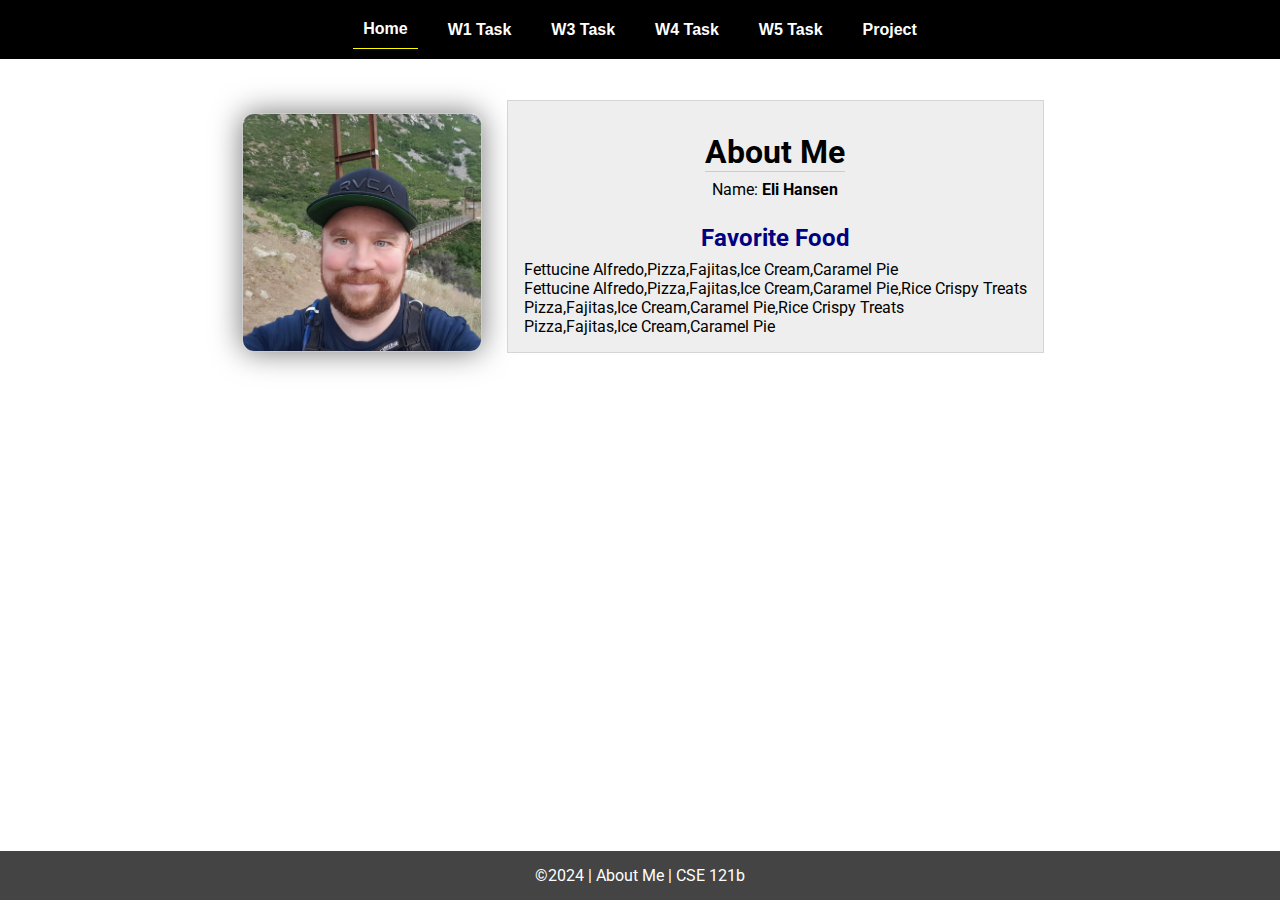
<file: index.html>
<!DOCTYPE html>
<html lang="en">

<head>
  <meta charset="UTF-8">
  <meta name="viewport" content="width=device-width, initial-scale=1.0">
  <title>About Me | CSE 121b | W02: Programming Tasks</title>
  <link rel="preconnect" href="https://fonts.googleapis.com">
  <link rel="preconnect" href="https://fonts.gstatic.com" crossorigin>
  <link href="https://fonts.googleapis.com/css2?family=Roboto:wght@400;600&display=swap" rel="stylesheet">
  <link rel="stylesheet" href="styles/main.css">
</head>

<body>
  <nav>
    <ul id="menu">
      <li><a id="toggleMenu">&equiv;</a></li>
      <li><a href="index.html" class="active">Home</a></li>
      <li><a href="w01-task.html" target="_blank">W1 Task</a></li>
      <li><a href="w03-task.html">W3 Task</a></li>
      <li><a href="w04-task.html">W4 Task</a></li>
      <li><a href="w05-task.html">W5 Task</a></li>
      <li><a href="project.html">Project</a></li>
    </ul>
  </nav>
  <main id="home">
    <picture>
      <img src="images/placeholder.png" alt="Placeholder Image">
    </picture>
    <section>
      <h1>About Me</h1>
      <div class="info">Name: <span id="name"></span></div>
      <h2>Favorite Food</h2>
      <div class="block" id="food"></div>
    </section>
  </main>
  <footer>
    &copy;<span id="year"></span> | About Me | CSE 121b
  </footer>
  <script src="scripts/main.js"></script>
  <script src="scripts/w02-task.js"></script>
</body>

</html>
</file>
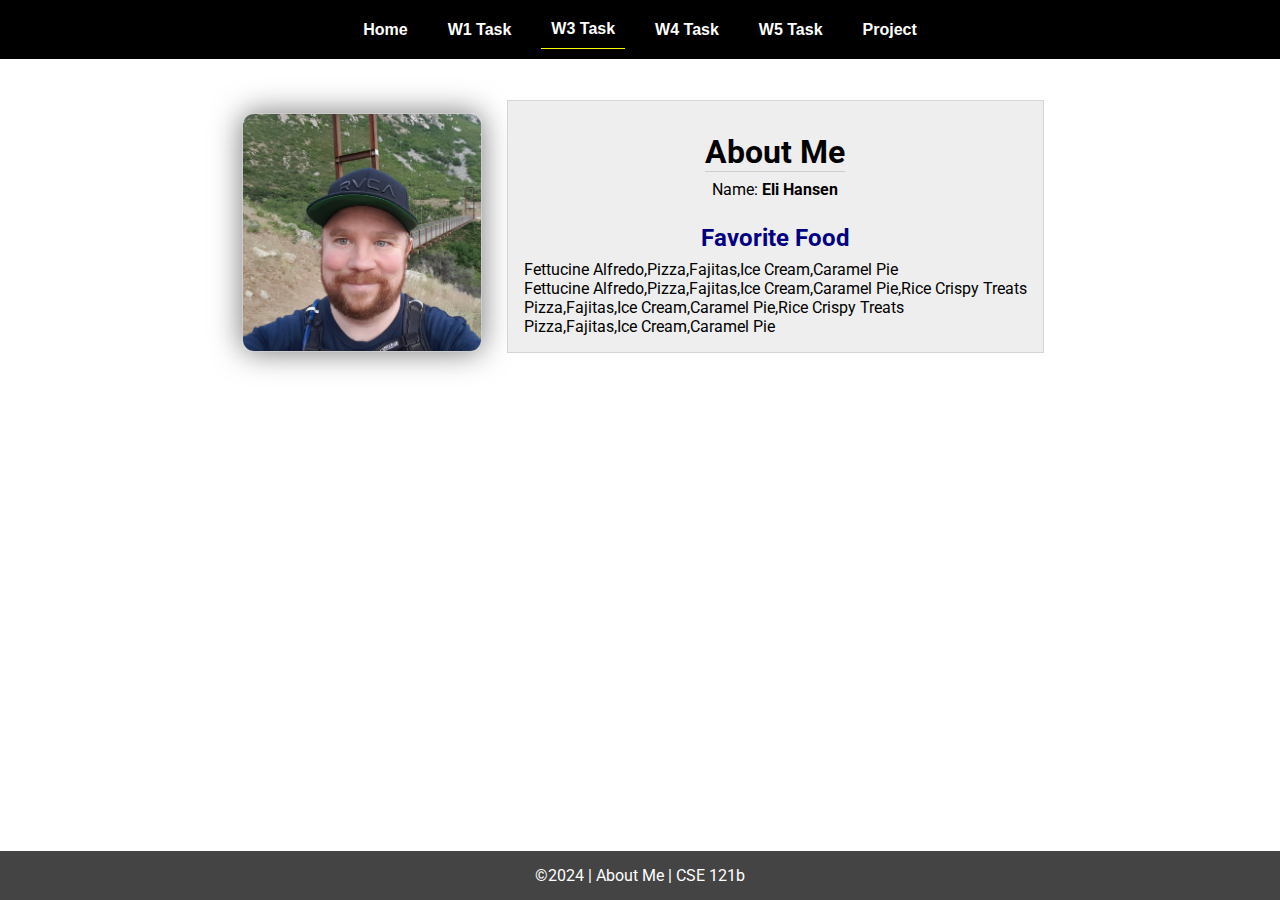
<file: w02-task/index.html>
<!DOCTYPE html>
<html lang="en">

<head>
  <meta charset="UTF-8">
  <meta name="viewport" content="width=device-width, initial-scale=1.0">
  <title>About Me | CSE 121b | W02: Programming Tasks</title>
  <link rel="preconnect" href="https://fonts.googleapis.com">
  <link rel="preconnect" href="https://fonts.gstatic.com" crossorigin>
  <link href="https://fonts.googleapis.com/css2?family=Roboto:wght@400;600&display=swap" rel="stylesheet">
  <link rel="stylesheet" href="styles/main.css">
</head>

<body>
  <nav>
    <ul id="menu">
      <li><a id="toggleMenu">&equiv;</a></li>
      <li><a href="/w02-task/index.html">Home</a></li>
      <li><a href="/w01-task/w01-task.html" target="_blank">W1 Task</a></li>
      <li><a href="/w03-task/w03-task.html" class="active">W3 Task</a></li>
      <li><a href="w04-task.html">W4 Task</a></li>
      <li><a href="w05-task.html">W5 Task</a></li>
      <li><a href="project.html">Project</a></li>
    </ul>
  </nav>
  <main id="home">
    <picture>
      <img src="images/placeholder.png" alt="Placeholder Image">
    </picture>
    <section>
      <h1>About Me</h1>
      <div class="info">Name: <span id="name"></span></div>
      <h2>Favorite Food</h2>
      <div class="block" id="food"></div>
    </section>
  </main>
  <footer>
    &copy;<span id="year"></span> | About Me | CSE 121b
  </footer>
  <script src="./scripts/main.js"></script>
  <script src="./scripts/w02-task.js"></script>
</body>

</html>
</file>
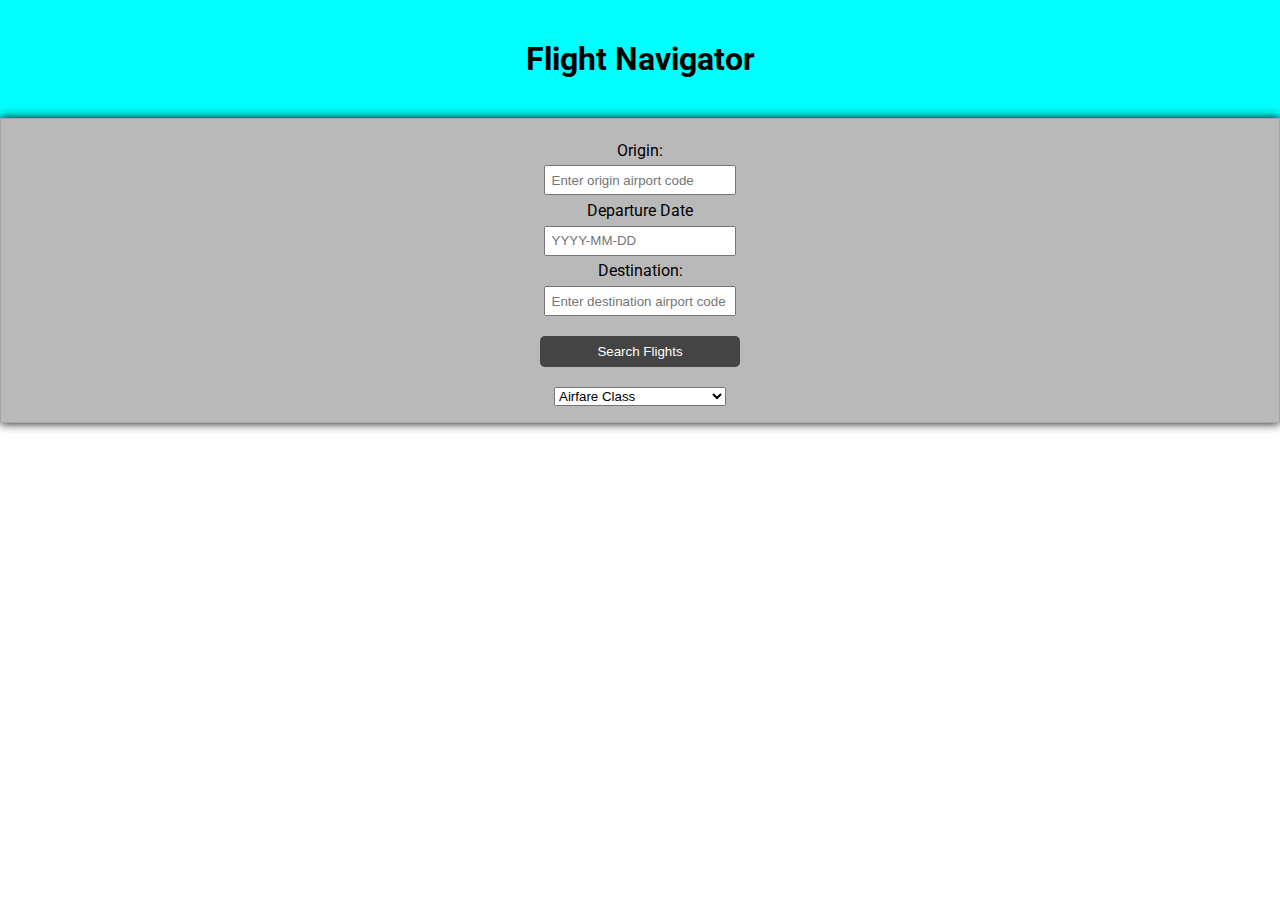
<file: project.html>
<!DOCTYPE html>
<html lang="en">

<head>
    <meta charset="UTF-8">
    <meta name="viewport" content="width=device-width, initial-scale=1.0">
    <link rel="preconnect" href="https://fonts.googleapis.com">
    <link rel="preconnect" href="https://fonts.gstatic.com" crossorigin>
    <link href="https://fonts.googleapis.com/css2?family=Roboto:wght@400;600&display=swap" rel="stylesheet">
    <link rel="stylesheet" href="styles/flightnavigator.css">
    <title>CSE 121b Final Project</title>
</head>

<body>
    <header>
        <h1>Flight Navigator</h1>
    </header>
    <main>
        <section class="inputs">
            <label for="originLocation">Origin:</label>
            <input type="text" id="originLocation" placeholder="Enter origin airport code">

            <label for="originLocation">Departure Date</label>
            <input type="text" id="departureDate" placeholder="YYYY-MM-DD">

            <label for="destinationLocation">Destination:</label>
            <input type="text" id="destinationLocation" placeholder="Enter destination airport code">

            <!-- <label for="originLocation">Return</label>
            <input type="text" id="returnDate" placeholder="YYYY-MM-DD"> -->

            <div id="button">
                <button type="button" id="searchFlightsBtn">Search Flights</button>
            </div>
            <select id="cabin" title="Choose an airfare class">
                <option value="" disabled selected>Airfare Class</option>
                <option value="ECONOMY">Economy Class</option>
                <option value="PREMIUM_ECONOMY">Premium Economy Class</option>
                <option value="BUSINESS">Business Class</option>
                <option value="FIRST">First Class</option>
            </select>
        </section>
        <section class="results">
            <ul class="resultsList"></ul>
        </section>

    </main>
    <footer>
        <script src="scripts/flightnavigator.js"></script>
    </footer>
</body>

</html>
</file>
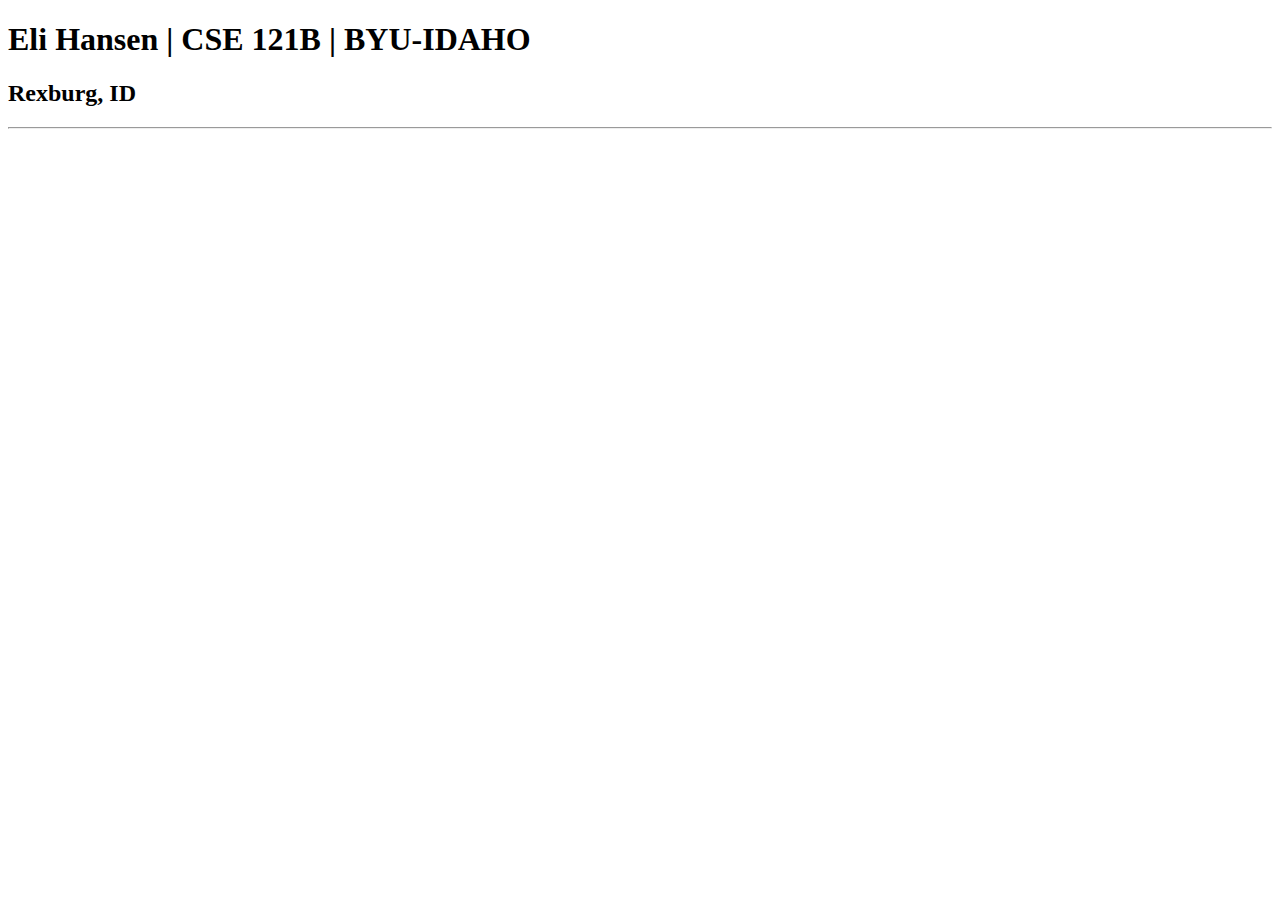
<file: test.html>
<!DOCTYPE html>
<html lang="en">

<head>
  <meta charset="UTF-8" />
  <meta name="viewport" content="width=device-width, initial-scale=1.0" />
  <title>Eli Hansen | CSE 121B | BYU-IDAHO</title>
</head>

<body>
  <h1>Eli Hansen | CSE 121B | BYU-IDAHO</h1>
  <h2>Rexburg, ID</h2>
  <hr>
</body>

</html>
</file>
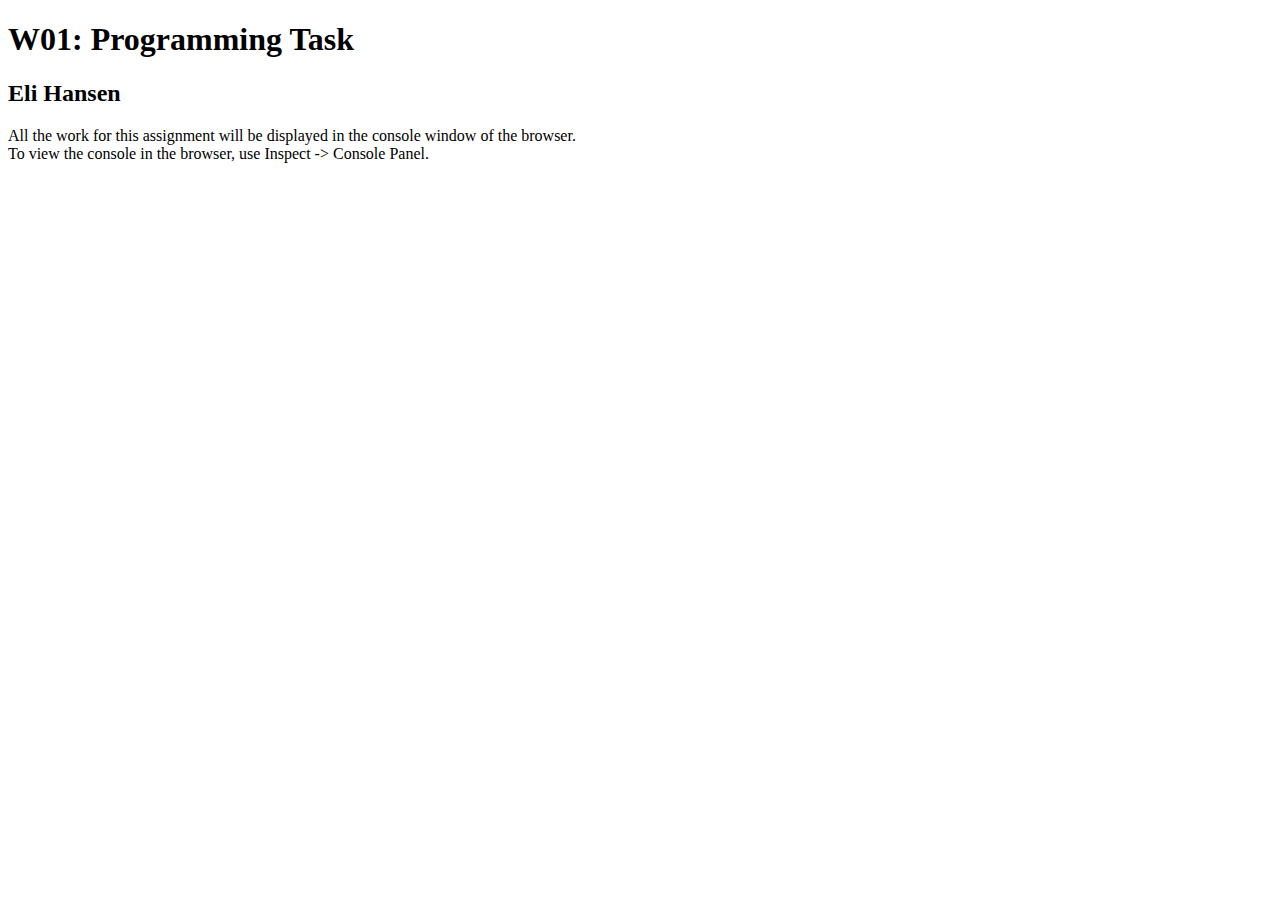
<file: w01-task.html>
<!DOCTYPE html>
<html lang="en">

<head>
  <meta charset="UTF-8" />
  <meta name="viewport" content="width=device-width, initial-scale=1.0" />
  <title>W01: Programming Task</title>
</head>

<body>
  <h1>W01: Programming Task</h1>
  <h2>Eli Hansen</h2>
  <p>
    All the work for this assignment will be displayed in the console window of the browser.
    <br />To view the console in the browser, use Inspect -> Console Panel.
  </p>

  <script src="w01-task.js"></script>
</body>

</html>
</file>
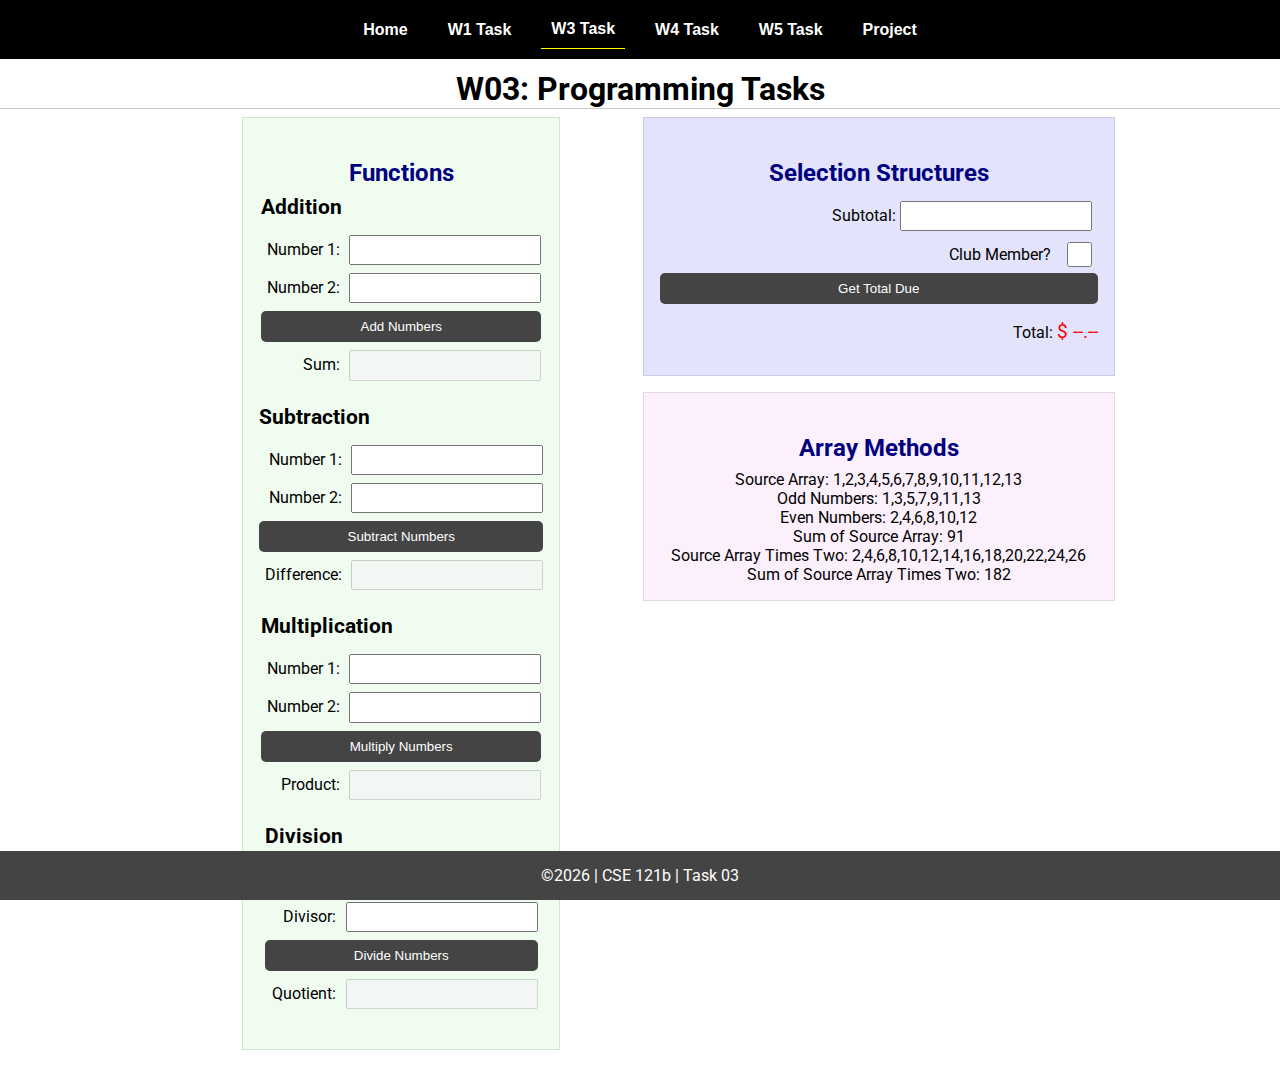
<file: w03-task.html>
<!DOCTYPE html>
<html lang="en">

<head>
    <meta charset="UTF-8">
    <meta name="viewport" content="width=device-width, initial-scale=1.0">
    <title>CSE 121b | W03: Programming Tasks</title>
    <link rel="preconnect" href="https://fonts.googleapis.com">
    <link rel="preconnect" href="https://fonts.gstatic.com" crossorigin>
    <link href="https://fonts.googleapis.com/css2?family=Roboto:wght@400;600&display=swap" rel="stylesheet">
    <link rel="stylesheet" href="styles/main.css">
</head>

<body>
    <nav>
        <ul id="menu">
            <li><a id="toggleMenu">&equiv;</a></li>
            <li><a href="index.html">Home</a></li>
            <li><a href="w01-task.html">W1 Task</a></li>
            <li><a href="w03-task.html" class="active">W3 Task</a></li>
            <li><a href="w04-task.html">W4 Task</a></li>
            <li><a href="w05-task.html">W5 Task</a></li>
            <li><a href="project.html">Project</a></li>
        </ul>
    </nav>
    <header>
        <h1>W03: Programming Tasks</h1>
    </header>
    <main id="task3">
        <section id="section1">
            <h2>Functions</h2>
            <article>
                <h3>Addition</h3>
                <div>
                    <label for="add1">Number 1:</label>
                    <input type="text" id="add1" name="add1">
                </div>
                <div>
                    <label for="add2">Number 2:</label>
                    <input type="text" id="add2" name="add2">
                </div>
                <div>
                    <input type="button" id="addNumbers" value="Add Numbers">
                </div>
                <div>
                    <label for="sum">Sum:</label>
                    <input type="text" id="sum" name="sum" disabled>
                </div>
            </article>
            <article>
                <h3>Subtraction</h3>
                <div>
                    <label for="subtract1">Number 1:</label>
                    <input type="text" id="subtract1" name="subtract1">
                </div>
                <div>
                    <label for="subtract2">Number 2:</label>
                    <input type="text" id="subtract2" name="subtract2">
                </div>
                <div>
                    <input type="button" id="subtractNumbers" value="Subtract Numbers">
                </div>
                <div>
                    <label for="difference">Difference:</label>
                    <input type="text" id="difference" name="difference" disabled>
                </div>
            </article>
            <article>
                <h3>Multiplication</h3>
                <div>
                    <label for="factor1">Number 1:</label>
                    <input type="text" id="factor1" name="factor1">
                </div>
                <div>
                    <label for="factor2">Number 2:</label>
                    <input type="text" id="factor2" name="factor2">
                </div>
                <div>
                    <input type="button" id="multiplyNumbers" value="Multiply Numbers">
                </div>
                <div>
                    <label for="product">Product:</label>
                    <input type="text" id="product" name="product" disabled>
                </div>
            </article>
            <article>
                <h3>Division</h3>
                <div>
                    <label for="dividend">Dividend:</label>
                    <input type="text" id="dividend" name="dividend">
                </div>
                <div>
                    <label for="divisor">Divisor:</label>
                    <input type="text" id="divisor" name="divisor">
                </div>
                <div>
                    <input type="button" id="divideNumbers" value="Divide Numbers">
                </div>
                <div>
                    <label for="quotient">Quotient:</label>
                    <input type="text" id="quotient" name="quotient" disabled>
                </div>
            </article>
        </section>
        <div>
            <section id="section2">
                <h2>Selection Structures</h2>
                <label class="right">Subtotal:
                    <input type="number" id="subtotal" size="5">
                </label>
                <label class="middle right">
                    Club Member?
                    <input type="checkbox" id="member">
                </label>
                <div class="right">
                    <input type="button" id="getTotal" value="Get Total Due">
                </div>
                <div class="right">Total:
                    <span class="larger" id="total">$ --.--</span>
                </div>
            </section>
            <section id="section3">
                <h2>Array Methods</h2>
                <p>
                    Source Array: <span id="array"></span>
                </p>
                <p>
                    Odd Numbers: <span id="odds"></span>
                </p>
                <p>
                    Even Numbers: <span id="evens"></span>
                </p>
                <p>
                    Sum of Source Array: <span id="sumOfArray"></span>
                </p>
                <p>
                    Source Array Times Two: <span id="multiplied"></span>
                </p>
                <p>
                    Sum of Source Array Times Two: <span id="sumOfMultiplied"></span>
                </p>
            </section>
        </div>
    </main>
    <footer>
        &copy;<span id="year"></span> | CSE 121b | Task 03
    </footer>
    <script src="scripts/main.js"></script>
    <script>
        document.getElementById("year").innerHTML = new Date().getFullYear();
    </script>
    <script src="scripts/w03-task.js"></script>
</body>

</html>
</file>
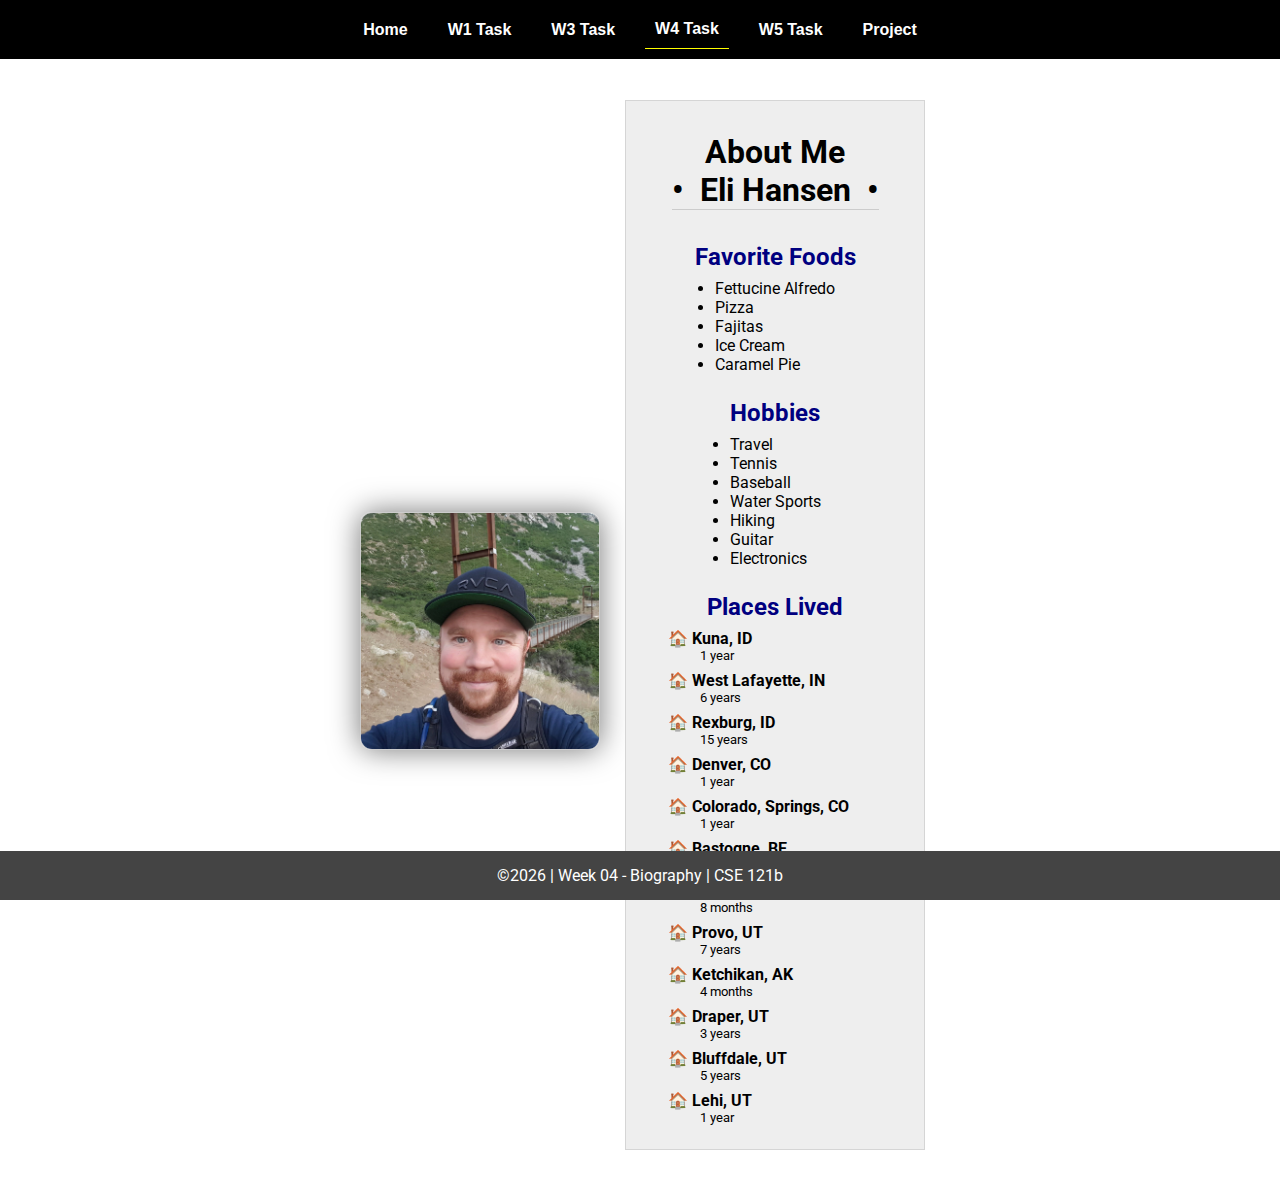
<file: w04-task.html>
<!DOCTYPE html>
<html lang="en">

<head>
  <meta charset="UTF-8">
  <meta name="viewport" content="width=device-width, initial-scale=1.0">
  <title>CSE 121b | W04: Programming Tasks</title>
  <link rel="preconnect" href="https://fonts.googleapis.com">
  <link rel="preconnect" href="https://fonts.gstatic.com" crossorigin>
  <link href="https://fonts.googleapis.com/css2?family=Roboto:wght@400;600&display=swap" rel="stylesheet">
  <link rel="stylesheet" href="styles/main.css">
</head>

<body>
  <nav>
    <ul id="menu">
      <li><a id="toggleMenu">&equiv;</a></li>
      <li><a href="index.html">Home</a></li>
      <li><a href="w01-task.html">W1 Task</a></li>
      <li><a href="w03-task.html">W3 Task</a></li>
      <li><a href="w04-task.html" class="active">W4 Task</a></li>
      <li><a href="w05-task.html">W5 Task</a></li>
      <li><a href="project.html">Project</a></li>
    </ul>
  </nav>
  <main id="home">
    <picture>
      <img id="photo" src="images/placeholder.png" alt="Placeholder Image">
    </picture>
    <section>
      <h1>About Me<br>• &nbsp;<span id="name"></span>&nbsp; •</h1>
      <h2>Favorite Foods</h2>
      <ul id="favorite-foods"></ul>
      <h2>Hobbies</h2>
      <ul id="hobbies"></ul>
      <h2>Places Lived</h2>
      <dl id="places-lived"></dl>
    </section>
  </main>

  <footer>
    &copy;<span id="year"></span> | Week 04 - Biography | CSE 121b
  </footer>
  <script src="scripts/main.js"></script>
  <script>
    document.getElementById("year").innerHTML = new Date().getFullYear();
  </script>
  <script src="scripts/w04-task.js"></script>
</body>

</html>
</file>
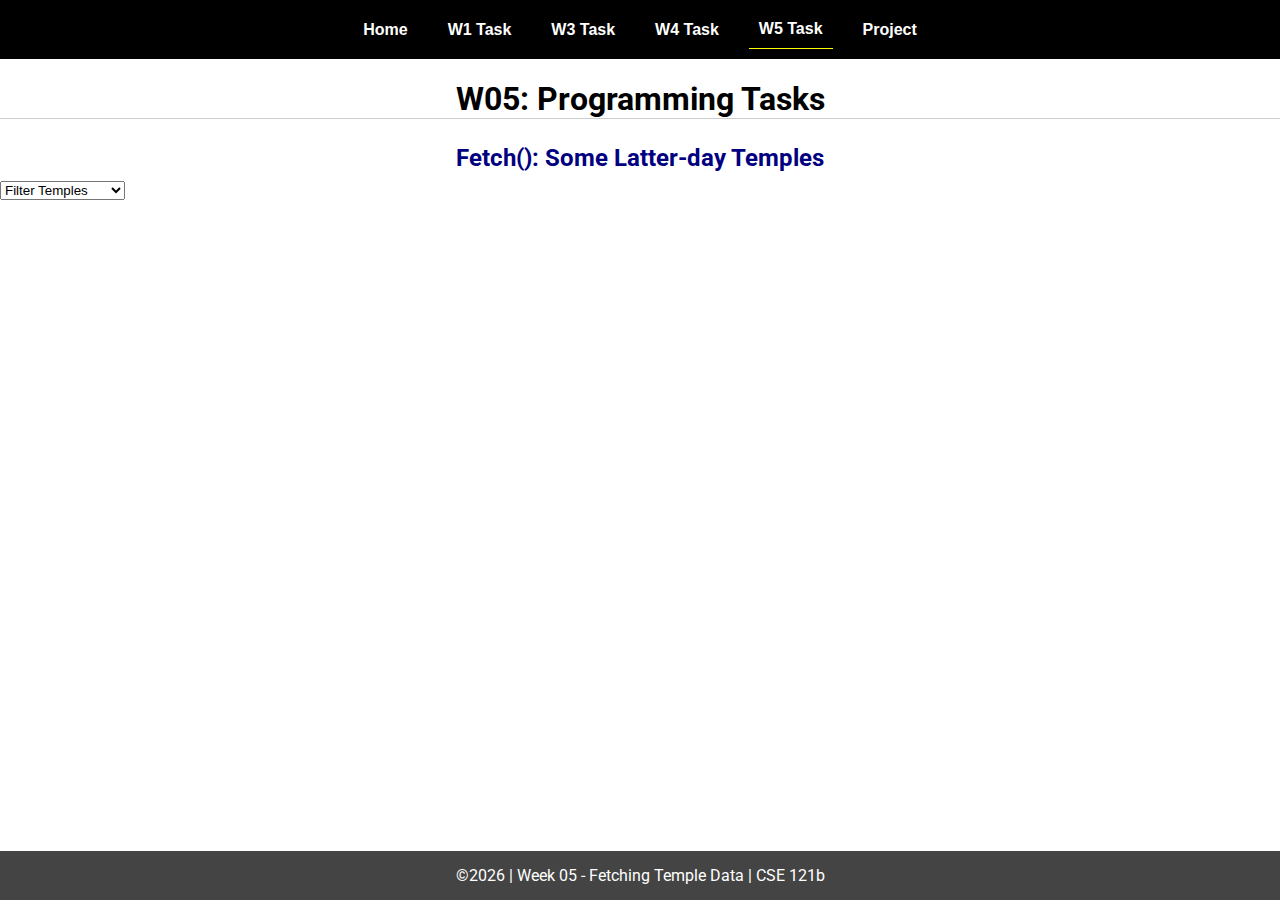
<file: w05-task.html>
<!DOCTYPE html>
<html lang="en">

<head>
  <meta charset="UTF-8">
  <meta name="viewport" content="width=device-width, initial-scale=1.0">
  <title>CSE 121b | W05: Programming Tasks</title>
  <link rel="preconnect" href="https://fonts.googleapis.com">
  <link rel="preconnect" href="https://fonts.gstatic.com" crossorigin>
  <link href="https://fonts.googleapis.com/css2?family=Roboto:wght@400;600&display=swap" rel="stylesheet">
  <link rel="stylesheet" href="styles/main.css">
</head>

<body>
  <nav>
    <ul id="menu">
      <li><a id="toggleMenu">&equiv;</a></li>
      <li><a href="index.html">Home</a></li>
      <li><a href="w01-task.html">W1 Task</a></li>
      <li><a href="w03-task.html">W3 Task</a></li>
      <li><a href="w04-task.html">W4 Task</a></li>
      <li><a href="w05-task.html" class="active">W5 Task</a></li>
      <li><a href="project.html">Project</a></li>
    </ul>
  </nav>
  <main id="gridly">
    <h1>W05: Programming Tasks</h1>
    <h2>Fetch(): Some Latter-day Temples</h2>

    <select id="filtered" title="Choose a data filter.">
      <option value="" disabled selected>Filter Temples</option>
      <option value="utah">Utah</option>
      <option value="notutah">Outside of Utah</option>
      <option value="older">Built Before 1950</option>
      <option value="all">No Filter</option>
    </select>

    <div id="temples">
    </div>
  </main>


  <footer>
    &copy;<span id="year"></span> | Week 05 - Fetching Temple Data | CSE 121b
  </footer>
  <script src="scripts/main.js"></script>
  <script>
    document.getElementById("year").innerHTML = new Date().getFullYear();
  </script>
  <script src="scripts/w05-task.js"></script>
</body>

</html>
</file>
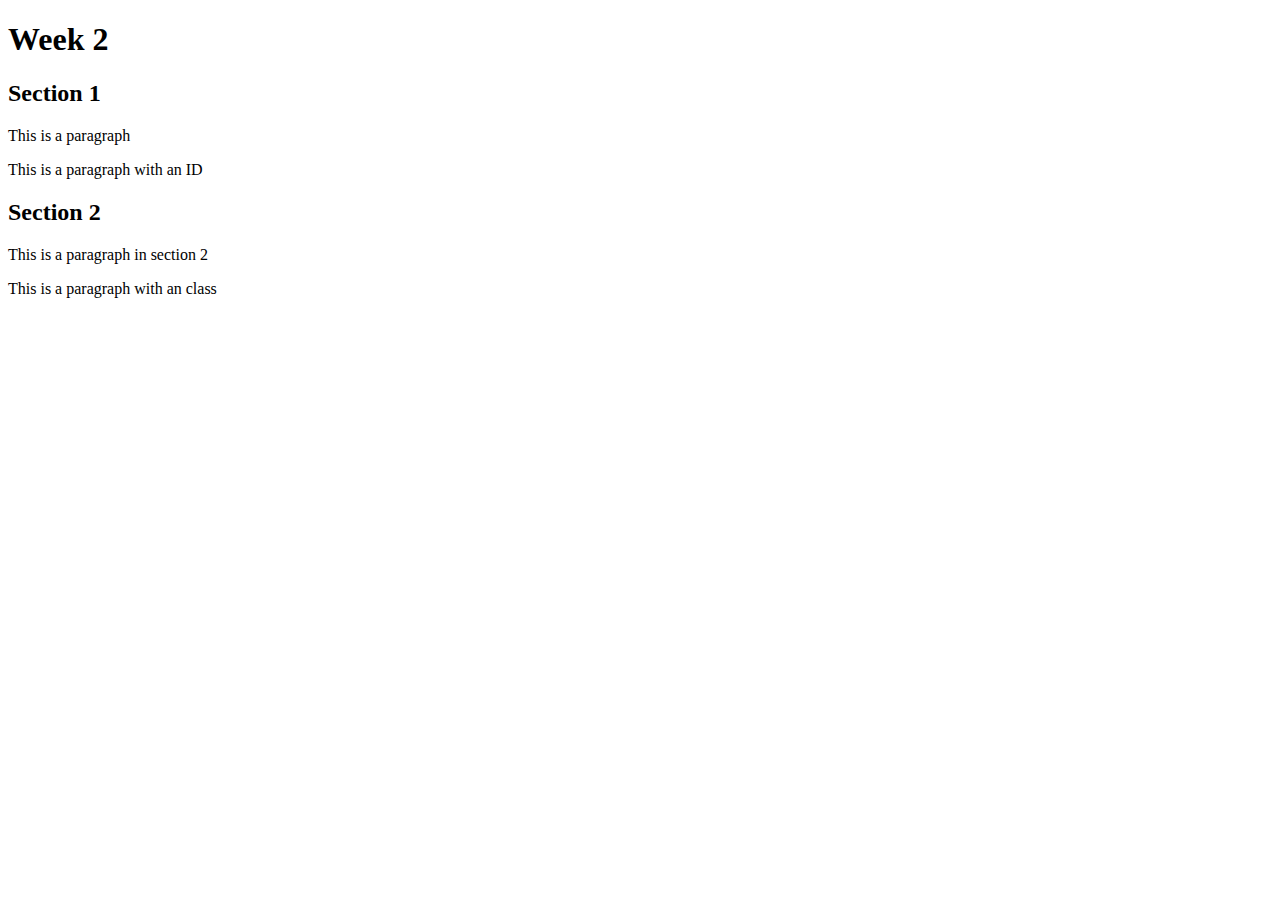
<file: sandbox/dom-basics.html>
<!-- dom-basics.html -->
<!DOCTYPE html>
<html lang="en">

<head>
    <meta charset="UTF-8" />
    <meta name="viewport" content="width=device-width, initial-scale=1.0" />
    <title>Week 2</title>
</head>

<body>
    <h1>Week 2</h1>
    <section>
        <h2>Section 1</h2>
        <p>This is a paragraph</p>
        <p id="p2">This is a paragraph with an ID</p>
    </section>
    <section>
        <h2>Section 2</h2>
        <div>
            <p>This is a paragraph in section 2</p>
            <p class="green">This is a paragraph with an class</p>
        </div>
    </section>
</body>

</html>
</file>
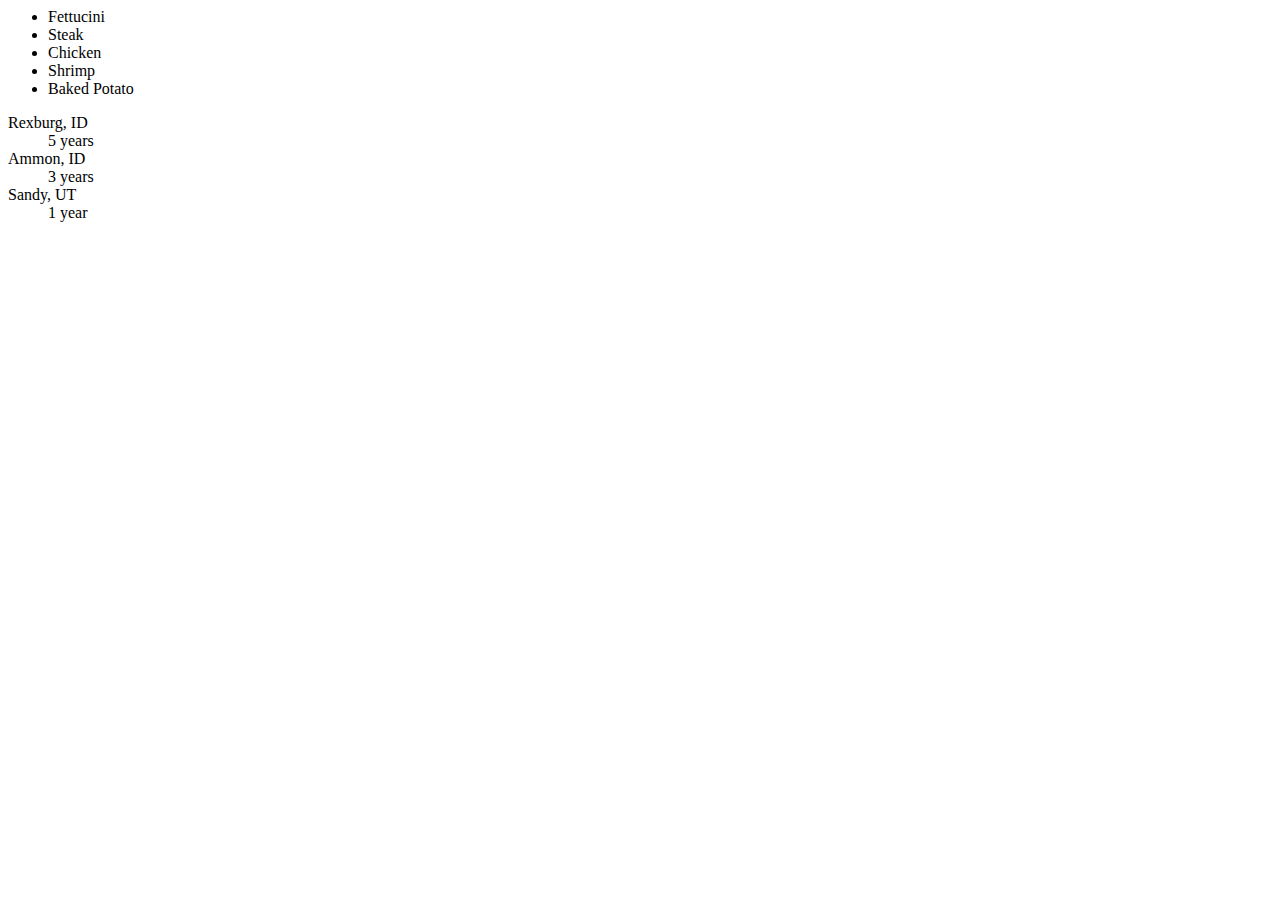
<file: sandbox/loops.html>
<!-- loops.html -->
<html>

<head>
  <title>Loop Activities</title>
  <script src="scripts/loops.js" defer></script>
</head>

<body>
  <ul id="favorite-foods"></ul>
  <dl id="places-lived"></dl>
</body>

</html>
</file>
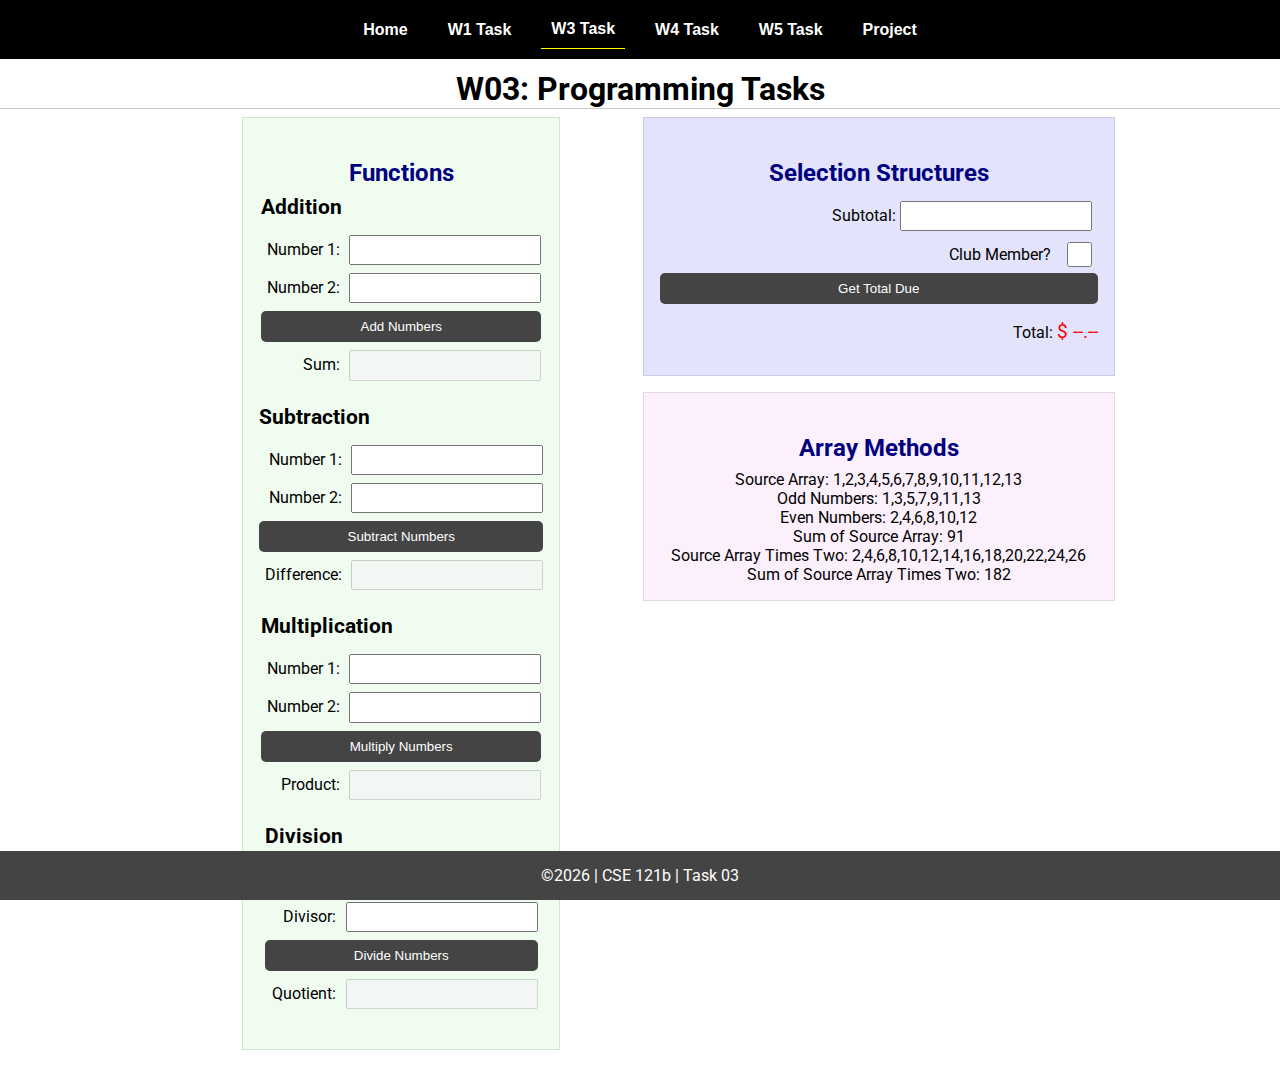
<file: w03-task/w03-task.html>
<!DOCTYPE html>
<html lang="en">

<head>
    <meta charset="UTF-8">
    <meta name="viewport" content="width=device-width, initial-scale=1.0">
    <title>CSE 121b | W03: Programming Tasks</title>
    <link rel="preconnect" href="https://fonts.googleapis.com">
    <link rel="preconnect" href="https://fonts.gstatic.com" crossorigin>
    <link href="https://fonts.googleapis.com/css2?family=Roboto:wght@400;600&display=swap" rel="stylesheet">
    <link rel="stylesheet" href="../styles/main.css">
</head>

<body>
    <nav>
        <ul id="menu">
            <li><a id="toggleMenu">&equiv;</a></li>
            <li><a href="index.html">Home</a></li>
            <li><a href="w01-task/w01-task.html" target="_blank">W1 Task</a></li>
            <li><a href="w03-task/w03-task.html" class="active">W3 Task</a></li>
            <li><a href="w04-task.html">W4 Task</a></li>
            <li><a href="w05-task.html">W5 Task</a></li>
            <li><a href="project.html">Project</a></li>
        </ul>
    </nav>
    <header>
        <h1>W03: Programming Tasks</h1>
    </header>
    <main id="task3">
        <section id="section1">
            <h2>Functions</h2>
            <article>
                <h3>Addition</h3>
                <div>
                    <label for="add1">Number 1:</label>
                    <input type="text" id="add1" name="add1">
                </div>
                <div>
                    <label for="add2">Number 2:</label>
                    <input type="text" id="add2" name="add2">
                </div>
                <div>
                    <input type="button" id="addNumbers" value="Add Numbers">
                </div>
                <div>
                    <label for="sum">Sum:</label>
                    <input type="text" id="sum" name="sum" disabled>
                </div>
            </article>
            <article>
                <h3>Subtraction</h3>
                <div>
                    <label for="subtract1">Number 1:</label>
                    <input type="text" id="subtract1" name="subtract1">
                </div>
                <div>
                    <label for="subtract2">Number 2:</label>
                    <input type="text" id="subtract2" name="subtract2">
                </div>
                <div>
                    <input type="button" id="subtractNumbers" value="Subtract Numbers">
                </div>
                <div>
                    <label for="difference">Difference:</label>
                    <input type="text" id="difference" name="difference" disabled>
                </div>
            </article>
            <article>
                <h3>Multiplication</h3>
                <div>
                    <label for="factor1">Number 1:</label>
                    <input type="text" id="factor1" name="factor1">
                </div>
                <div>
                    <label for="factor2">Number 2:</label>
                    <input type="text" id="factor2" name="factor2">
                </div>
                <div>
                    <input type="button" id="multiplyNumbers" value="Multiply Numbers">
                </div>
                <div>
                    <label for="product">Product:</label>
                    <input type="text" id="product" name="product" disabled>
                </div>
            </article>
            <article>
                <h3>Division</h3>
                <div>
                    <label for="dividend">Dividend:</label>
                    <input type="text" id="dividend" name="dividend">
                </div>
                <div>
                    <label for="divisor">Divisor:</label>
                    <input type="text" id="divisor" name="divisor">
                </div>
                <div>
                    <input type="button" id="divideNumbers" value="Divide Numbers">
                </div>
                <div>
                    <label for="quotient">Quotient:</label>
                    <input type="text" id="quotient" name="quotient" disabled>
                </div>
            </article>
        </section>
        <div>
            <section id="section2">
                <h2>Selection Structures</h2>
                <label class="right">Subtotal:
                    <input type="number" id="subtotal" size="5">
                </label>
                <label class="middle right">
                    Club Member?
                    <input type="checkbox" id="member">
                </label>
                <div class="right">
                    <input type="button" id="getTotal" value="Get Total Due">
                </div>
                <div class="right">Total:
                    <span class="larger" id="total">$ --.--</span>
                </div>
            </section>
            <section id="section3">
                <h2>Array Methods</h2>
                <p>
                    Source Array: <span id="array"></span>
                </p>
                <p>
                    Odd Numbers: <span id="odds"></span>
                </p>
                <p>
                    Even Numbers: <span id="evens"></span>
                </p>
                <p>
                    Sum of Source Array: <span id="sumOfArray"></span>
                </p>
                <p>
                    Source Array Times Two: <span id="multiplied"></span>
                </p>
                <p>
                    Sum of Source Array Times Two: <span id="sumOfMultiplied"></span>
                </p>
            </section>
        </div>
    </main>
    <footer>
        &copy;<span id="year"></span> | CSE 121b | Task 03
    </footer>
    <script src="../scripts/main.js"></script>
    <script>
        document.getElementById("year").innerHTML = new Date().getFullYear();
    </script>
    <script src="scripts/w03-task.js"></script>
</body>

</html>
</file>
<file: styles/main.css>
/* Universal Selector */
* {
    margin: 0;
    padding: 0;
    box-sizing: border-box;
}

/* HTML Selectors */
body {
    font-family: 'Roboto', Helvetica, sans-serif;
}

nav {
    background-color: black;
    width: 100%;
    position: fixed;
    top: 0;
}

nav ul {
    display: flex;
    flex-direction: column;
    align-items: center;
    max-width: -moz-fit-content;
    max-width: fit-content;
    margin: 0 auto;
}

nav ul li {
    flex: 1 1 auto;
}

nav ul li:first-child {
    display: block;
    font-size: 2rem;
}

nav ul li:first-child a {
    padding: 1px 10px;
}

nav ul li {
    display: none;
    list-style: none;
    margin: 10px;
}

nav ul li a {
    display: block;
    padding: 10px;
    text-decoration: none;
    font-weight: 600;
    color: white;
    text-align: center;
    font-family: 'Arial Narrow', Arial, sans-serif;
}

nav ul li a:hover {
    background-color: #efefef;
    color: black;
}

h1,
h2 {
    text-align: center;
    margin: 1rem 0 .5rem;
}

h1 {
    border-bottom: 1px solid #ccc;
}

#gridly h1 {
    margin-top: 80px;
}

h2 {
    font-size: 1.5rem;
    color: navy;
    text-align: center;
    margin-top: 25px;
}

h3 {
    font-size: 1.3rem;
    margin-bottom: 1rem;
}

header {
    margin-top: 70px;
}

picture {
    margin: 0 auto;
}

picture img {
    width: 240px;
    height: auto;
    border-radius: 5%;
    border: 1px solid #ccc;
    box-shadow: 0 0 30px #777;
}

section {
    display: flex;
    flex-direction: column;
    align-items: center;
    margin: 0 auto 1rem;
    border: 1px solid rgba(0, 0, 0, .1);
    padding: 1rem;
    background-color: #eee;
}

article {
    margin-bottom: 1rem;
}

article div {
    margin-bottom: .5rem;
    text-align: right;
}

label {
    padding: .35rem;
}

input {
    padding: .35rem;
}

input[type="button"] {
    padding: .5rem;
    background-color: #444;
    color: white;
    border: none;
    border-radius: 5px;
    cursor: pointer;
    width: 100%
}

input[type="checkbox"] {
    width: 25px;
    height: 25px;
}

dt {
    font-weight: 700;
}

dt::before {
    content: "🏠 ";
}

dd {
    margin: 0 0 .5rem 2rem;
    font-size: smaller;
}

footer {
    background-color: #444;
    color: white;
    padding: 15px;
    text-align: center;
    width: 100%;
    position: fixed;
    bottom: 0;
}

/* Class Selectors */
.active {
    border-bottom: 1px solid yellow;
}

.open li {
    display: block;
}

.block {
    display: block;
}

.larger {
    font-size: larger;
    color: red;
}

.right {
    width: 100%;
    text-align: right;
}

.middle {
    display: flex;
    align-items: center;
    justify-content: right;
    gap: 1rem;
}

/* ID Selectors */

#home {
    margin-top: 125px;
    display: grid;
    grid-template-columns: 1fr;
    grid-gap: 20px;
    align-items: center;
    justify-content: center;
}


#section1 {
    background-color: rgb(225, 250, 225, .5);
}

#section2 {
    background-color: rgba(200, 200, 250, 0.5);

}

#section2 div {
    margin-bottom: 1rem;
}

#section3 {
    background-color: rgb(250, 225, 250, .5);
}

#sortBy {
    appearance: none;
    display: flex;
    padding: .5rem;
    background-color: #eee;
    color: #444;
    font-weight: 700;
    margin: 1rem auto;
    width: 200px;
    border: 1px solid rgba(0, 0, 0, .2);
    text-align: center;
}

#sortBy option:disabled {
    font-style: italic;
    padding: 1rem;
    background-color: #111;
    color: #eee;
}

#temples {
    display: grid;
    grid-template-columns: repeat(auto-fit, minmax(320px, 1fr));
    grid-gap: .5rem;
    align-items: center;
    margin-bottom: 3rem;
}

#temples article {
    height: 250px;
    margin: .5rem;
    border: 1px solid rgba(0, 0, 0, .1);
    padding: 1rem;
    background-color: #eee;
    display: flex;
    flex-direction: column;
    align-items: center;
    justify-content: center;
}

#temples h4 {
    color: navy;
    font-size: smaller;
}


#temples img {
    width: 250px;
    height: auto;
    box-shadow: 0 0 30px #777;
    margin: .5rem;
}

/* Media Queries */
@media only screen and (min-width: 32.5em) {
    nav ul {
        flex-direction: row;
    }

    nav ul li:first-child {
        display: none;
    }

    nav ul li {
        display: block;
    }

    section {
        min-width: 300px;
    }

    #home {
        margin: 100px auto 20px;
        grid-template-columns: 250px 1fr;
        max-width: -moz-fit-content;
        max-width: fit-content;
    }

    #task3 {
        display: grid;
        grid-template-columns: 1fr 1fr;
        grid-gap: 5px;
        margin: 0 auto;
        max-width: 950px;
    }

}
</file>
<file: w02-task/styles/main.css>
/* Universal Selector */
* {
    margin: 0;
    padding: 0;
    box-sizing: border-box;
}

/* HTML Selectors */
body {
    font-family: 'Roboto', Helvetica, sans-serif;
}

nav {
    background-color: black;
    width: 100%;
    position: fixed;
    top: 0;
}

nav ul {
    display: flex;
    flex-direction: column;
    align-items: center;
    max-width: -moz-fit-content;
    max-width: fit-content;
    margin: 0 auto;
}

nav ul li {
    flex: 1 1 auto;
}

nav ul li:first-child {
    display: block;
    font-size: 2rem;
}

nav ul li:first-child a {
    padding: 1px 10px;
}

nav ul li {
    display: none;
    list-style: none;
    margin: 10px;
}

nav ul li a {
    display: block;
    padding: 10px;
    text-decoration: none;
    font-weight: 600;
    color: white;
    text-align: center;
    font-family: 'Arial Narrow', Arial, sans-serif;
}

nav ul li a:hover {
    background-color: #efefef;
    color: black;
}

h1,
h2 {
    text-align: center;
    margin: 1rem 0 .5rem;
}

h1 {
    border-bottom: 1px solid #ccc;
}

#gridly h1 {
    margin-top: 80px;
}

h2 {
    font-size: 1.5rem;
    color: navy;
    text-align: center;
    margin-top: 25px;
}

h3 {
    font-size: 1.3rem;
    margin-bottom: 1rem;
}

header {
    margin-top: 70px;
}

picture {
    margin: 0 auto;
}

picture img {
    width: 240px;
    height: auto;
    border-radius: 5%;
    border: 1px solid #ccc;
    box-shadow: 0 0 30px #777;
}

section {
    display: flex;
    flex-direction: column;
    align-items: center;
    margin: 0 auto 1rem;
    border: 1px solid rgba(0, 0, 0, .1);
    padding: 1rem;
    background-color: #eee;
}

article {
    margin-bottom: 1rem;
}

article div {
    margin-bottom: .5rem;
    text-align: right;
}

label {
    padding: .35rem;
}

input {
    padding: .35rem;
}

input[type="button"] {
    padding: .5rem;
    background-color: #444;
    color: white;
    border: none;
    border-radius: 5px;
    cursor: pointer;
    width: 100%
}

input[type="checkbox"] {
    width: 25px;
    height: 25px;
}

dt {
    font-weight: 700;
}

dt::before {
    content: "🏘️ ";
}

dd {
    margin: 0 0 .5rem 2rem;
    font-size: smaller;
}

footer {
    background-color: #444;
    color: white;
    padding: 15px;
    text-align: center;
    width: 100%;
    position: fixed;
    bottom: 0;
}

/* Class Selectors */
.active {
    border-bottom: 1px solid yellow;
}

.open li {
    display: block;
}

.block {
    display: block;
}

.larger {
    font-size: larger;
    color: red;
}

.right {
    width: 100%;
    text-align: right;
}

.middle {
    display: flex;
    align-items: center;
    justify-content: right;
    gap: 1rem;
}

/* ID Selectors */

#home {
    margin-top: 125px;
    display: grid;
    grid-template-columns: 1fr;
    grid-gap: 20px;
    align-items: center;
    justify-content: center;
}


#section1 {
    background-color: rgb(225, 250, 225, .5);
}

#section2 {
    background-color: rgba(200, 200, 250, 0.5);

}

#section2 div {
    margin-bottom: 1rem;
}

#section3 {
    background-color: rgb(250, 225, 250, .5);
}

#sortBy {
    appearance: none;
    display: flex;
    padding: .5rem;
    background-color: #eee;
    color: #444;
    font-weight: 700;
    margin: 1rem auto;
    width: 200px;
    border: 1px solid rgba(0, 0, 0, .2);
    text-align: center;
}

#sortBy option:disabled {
    font-style: italic;
    padding: 1rem;
    background-color: #111;
    color: #eee;
}

#temples {
    display: grid;
    grid-template-columns: repeat(auto-fit, minmax(320px, 1fr));
    grid-gap: .5rem;
    align-items: center;
    margin-bottom: 3rem;
}

#temples article {
    height: 250px;
    margin: .5rem;
    border: 1px solid rgba(0, 0, 0, .1);
    padding: 1rem;
    background-color: #eee;
    display: flex;
    flex-direction: column;
    align-items: center;
    justify-content: center;
}

#temples h4 {
    color: navy;
    font-size: smaller;
}


#temples img {
    width: 250px;
    height: auto;
    box-shadow: 0 0 30px #777;
    margin: .5rem;
}

/* Media Queries */
@media only screen and (min-width: 32.5em) {
    nav ul {
        flex-direction: row;
    }

    nav ul li:first-child {
        display: none;
    }

    nav ul li {
        display: block;
    }

    section {
        min-width: 300px;
    }

    #home {
        margin: 100px auto 20px;
        grid-template-columns: 250px 1fr;
        max-width: -moz-fit-content;
        max-width: fit-content;
    }

    #task3 {
        display: grid;
        grid-template-columns: 1fr 1fr;
        grid-gap: 5px;
        margin: 0 auto;
        max-width: 950px;
    }

}
</file>
<file: styles/flightnavigator.css>
* {
    margin: 0;
    padding: 0;
    box-sizing: border-box;
}

h1 {
    text-align: center;
    padding: 20px;
}

header {
    background-color: aqua;
    padding: 20px;
}

body {
    font-family: 'Roboto', Helvetica, sans-serif;
}

main {
    width: 100%;
}

.inputs {
    display: flex;
    flex-direction: column;
    flex-wrap: wrap;
    justify-content: center;
    align-items: center;
    margin: 0 auto 1rem;
    border: 1px solid rgba(0, 0, 0, .1);
    padding: 1rem;
    background-color: #b9b9b9;
    box-shadow: 0 0 10px;
}

label {
    padding: .35rem;
}

input {
    padding: .35rem;
}

#button {
    padding: 20px;
}

#searchFlightsBtn {
    padding: .5rem;
    background-color: #444;
    color: white;
    border: none;
    border-radius: 5px;
    cursor: pointer;
    width: 200px
}

.resultsList {
    list-style: none;
    padding: 50px;
}

.resultsList li {
    margin-bottom: 20px;
    border: 1px solid #ccc;
    padding: 40px;

}

.resultsList li strong {
    font-size: 1.2em;
}

.resultsList li .flightOfferSegment {
    margin-top: 20px;
}
</file>
